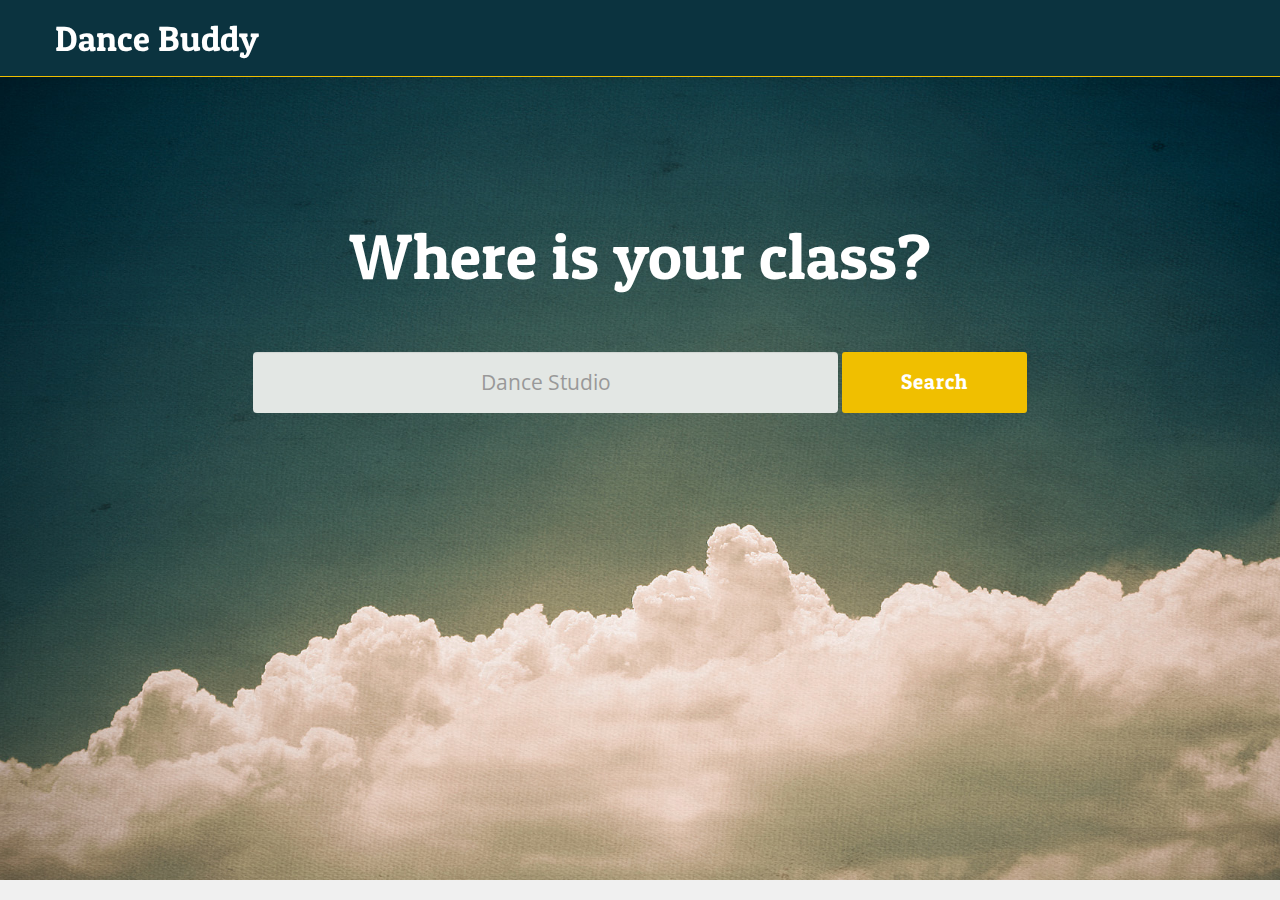
<file: index.html>
<!DOCTYPE HTML>
    <html lang="en">
    <head>
    <meta charset="utf-8">
    <title>Dance Buddy</title>
    <meta name="viewport" content="width=device-width, initial-scale=1.0">
    <meta name="description" content="">
    <meta name="author" content="">
    <!-- Styles -->
    <link href="css/bootstrap.css" rel="stylesheet">
    <link href="css/style.css" rel="stylesheet">
    <link href="css/fontello.css" type="text/css" rel="stylesheet">
    <link href="css/dancebuddy.css" type="text/css" rel="stylesheet">
    <!--[if lt IE 7]>
            <link href="css/fontello-ie7.css" type="text/css" rel="stylesheet">  
        <![endif]-->
    <!-- Google Web fonts -->
    <link href='http://fonts.googleapis.com/css?family=Quattrocento:400,700' rel='stylesheet' type='text/css'>
    <link href='http://fonts.googleapis.com/css?family=Patua+One' rel='stylesheet' type='text/css'>
    <link href='http://fonts.googleapis.com/css?family=Open+Sans' rel='stylesheet' type='text/css'>
    <link href="css/bootstrap-responsive.css" rel="stylesheet">
    <!-- Le HTML5 shim, for IE6-8 support of HTML5 elements -->
    <!--[if lt IE 9]>
          <script src="http://html5shim.googlecode.com/svn/trunk/html5.js"></script>
        <![endif]-->
    <!-- Favicon -->
    <link rel="shortcut icon" href="img/favicon.ico">
    <!-- JQuery -->
    <script type="text/javascript" src="js/jquery.js"></script>
    <!-- Load ScrollTo -->
    <script type="text/javascript" src="js/jquery.scrollTo-1.4.2-min.js"></script>
    <!-- Load LocalScroll -->
    <script type="text/javascript" src="js/jquery.localscroll-1.2.7-min.js"></script>
    </head>
    <body>
    <!--******************** NAVBAR ********************-->
    <div class="navbar-wrapper">
      <div class="navbar navbar-inverse navbar-fixed-top">
        <div class="navbar-inner">
          <div class="container">
            <h1 class="brand"><a href="index.html">Dance Buddy</a></h1>
          </div>
          <!-- /.container -->
        </div>
        <!-- /.navbar-inner -->
      </div>
      <!-- /.navbar -->
    </div>
    <!-- /.navbar-wrapper -->
    <div id="top"></div>
    <!-- ******************** HeaderWrap ********************-->
    <div id="headerwrap">
      <header class="clearfix">
        <h1>Where is your class?</h1>
        <div class="container">
          <div class="row">
            <div class="span12">
              <input type="text" name="danceStudio" placeholder="Dance Studio" class="cform-text" size="40" title="your email">
              <a href="instructors.html"><input type="submit" value="Search" class="cform-submit"></a>
            </div>
          </div>
          </div>
        </div>
      </header>
    </div>

    </body>
    </html>
</file>
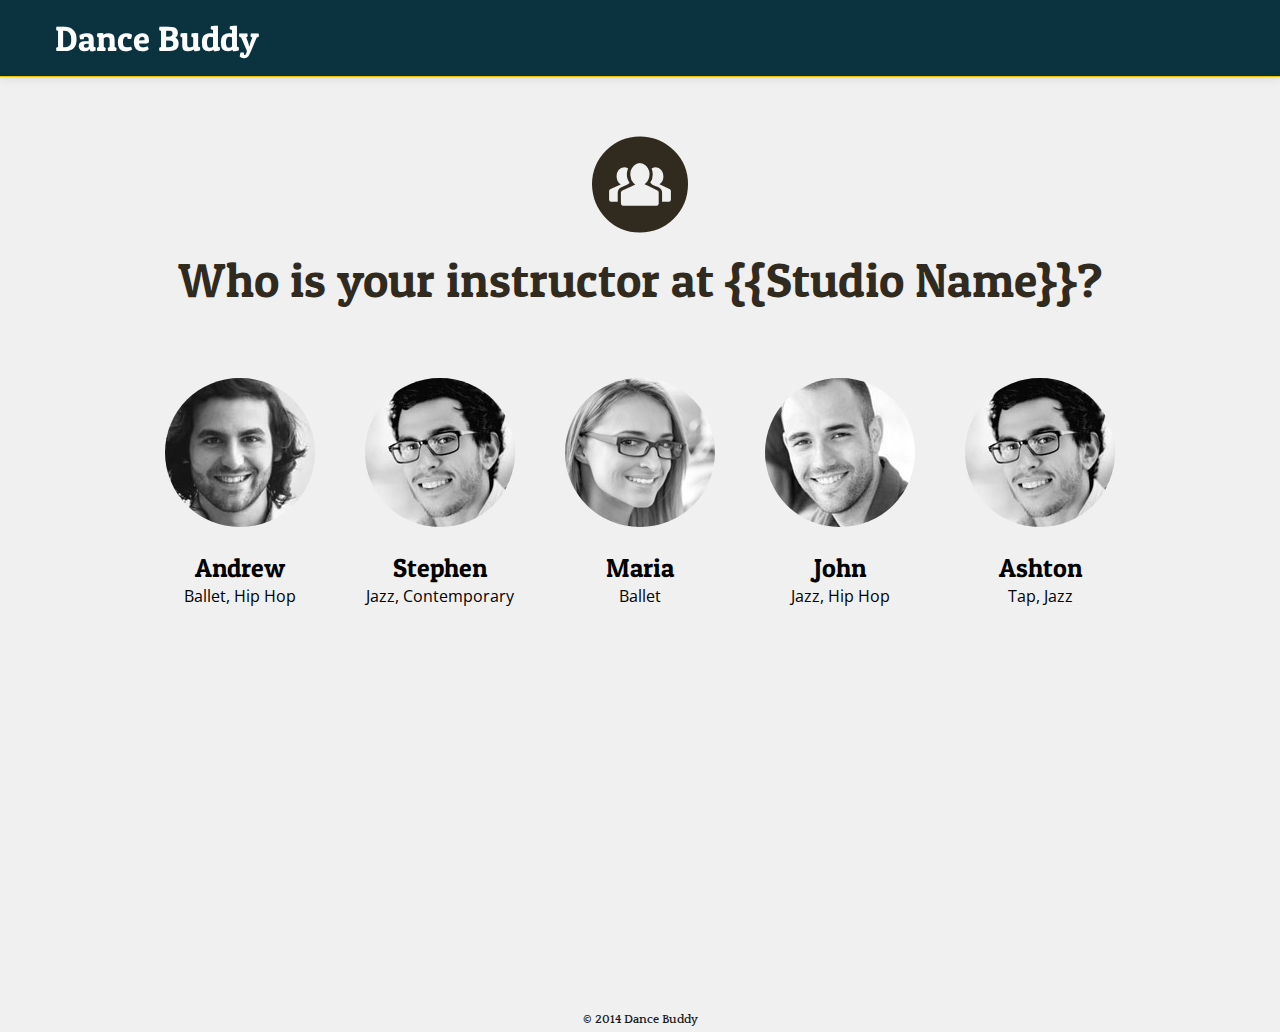
<file: instructors.html>
<!DOCTYPE HTML>
    <html lang="en">
    <head>
    <meta charset="utf-8">
    <title>Dance Buddy</title>
    <meta name="viewport" content="width=device-width, initial-scale=1.0">
    <meta name="description" content="">
    <meta name="author" content="">
    <!-- Styles -->
    <link href="css/bootstrap.css" rel="stylesheet">
    <link href="css/style.css" rel="stylesheet">
    <!-- <link rel='stylesheet' id='prettyphoto-css'  href="css/prettyPhoto.css" type='text/css' media='all'> -->
    <link href="css/fontello.css" type="text/css" rel="stylesheet">
    <link rel="stylesheet" type="text/css" href="css/dancebuddy.css">
    <!--[if lt IE 7]>
            <link href="css/fontello-ie7.css" type="text/css" rel="stylesheet">  
        <![endif]-->
    <!-- Google Web fonts -->
    <link href='http://fonts.googleapis.com/css?family=Quattrocento:400,700' rel='stylesheet' type='text/css'>
    <link href='http://fonts.googleapis.com/css?family=Patua+One' rel='stylesheet' type='text/css'>
    <link href='http://fonts.googleapis.com/css?family=Open+Sans' rel='stylesheet' type='text/css'>
    <link href="css/bootstrap-responsive.css" rel="stylesheet">
    <!-- Le HTML5 shim, for IE6-8 support of HTML5 elements -->
    <!--[if lt IE 9]>
          <script src="http://html5shim.googlecode.com/svn/trunk/html5.js"></script>
        <![endif]-->
    <!-- Favicon -->
    <link rel="shortcut icon" href="img/favicon.ico">
    <!-- JQuery -->
    <script type="text/javascript" src="js/jquery.js"></script>
    <!-- Load ScrollTo -->
    <script type="text/javascript" src="js/jquery.scrollTo-1.4.2-min.js"></script>
    <!-- Load LocalScroll -->
    <script type="text/javascript" src="js/jquery.localscroll-1.2.7-min.js"></script>

    </head>
    <body>
    <!--******************** NAVBAR ********************-->
    <div class="navbar-wrapper">
      <div class="navbar navbar-inverse navbar-fixed-top">
        <div class="navbar-inner">
          <div class="container">
            <h1 class="brand"><a href="index.html">Dance Buddy</a></h1>
          </div>
          <!-- /.container -->
        </div>
        <!-- /.navbar-inner -->
      </div>
      <!-- /.navbar -->
    </div>
    <!-- /.navbar-wrapper -->
    <div id="top"></div>


    <!--******************** Team Section ********************-->
    <section id="team" class="single-page scrollblock">
      <div class="container">
        <div class="align"><i class="icon-group-circled"></i></div>
        <h1>Who is your instructor at {{Studio Name}}?</h1>
        <!-- Five columns -->
        <div class="row">
          <a href="class.html">
            <div class="span2 offset1">
              <div class="teamalign"> <img class="team-thumb img-circle" src="img/portrait-1.jpg" alt=""> </div>
              <h3>Andrew</h3>
              <div class="job-position">Ballet, Hip Hop</div>
            </div>
          <a>
          <a href="class.html">          
            <!-- ./span2 -->
            <div class="span2">
              <div class="teamalign"> <img class="team-thumb img-circle" src="img/portrait-2.jpg" alt=""> </div>
              <h3>Stephen</h3>
              <div class="job-position">Jazz, Contemporary</div>
            </div>
          </a>
          <a href="class.html">
            <!-- ./span2 -->
            <div class="span2">
              <div class="teamalign"> <img class="team-thumb img-circle" src="img/portrait-3.jpg" alt=""> </div>
              <h3>Maria</h3>
              <div class="job-position">Ballet</div>
            </div>
          <!-- ./span2 -->
          </a>
          <a href="class.html">
            <div class="span2">
              <div class="teamalign"> <img class="team-thumb img-circle" src="img/portrait-4.jpg" alt=""> </div>
              <h3>John</h3>
              <div class="job-position">Jazz, Hip Hop</div>
            </div>
            <!-- ./span2 -->
          </a>
          <a href="class.html">
            <div class="span2">
              <div class="teamalign"> <img class="team-thumb img-circle" src="img/portrait-2.jpg" alt=""> </div>
              <h3>Ashton</h3>
              <div class="job-position">Tap, Jazz</div>
            </div>
            <!-- ./span2 -->
          </a>
        </div>
        <!-- /.row -->
      </div>
      <!-- /.container -->
    </section>
    
    <div class="footer-wrapper">
      <div class="container">
        <footer>
          <small>&copy; 2014 Dance Buddy</small>
        </footer>
      </div>
      <!-- ./container -->
    </div>

    </body>
    </html>
</file>
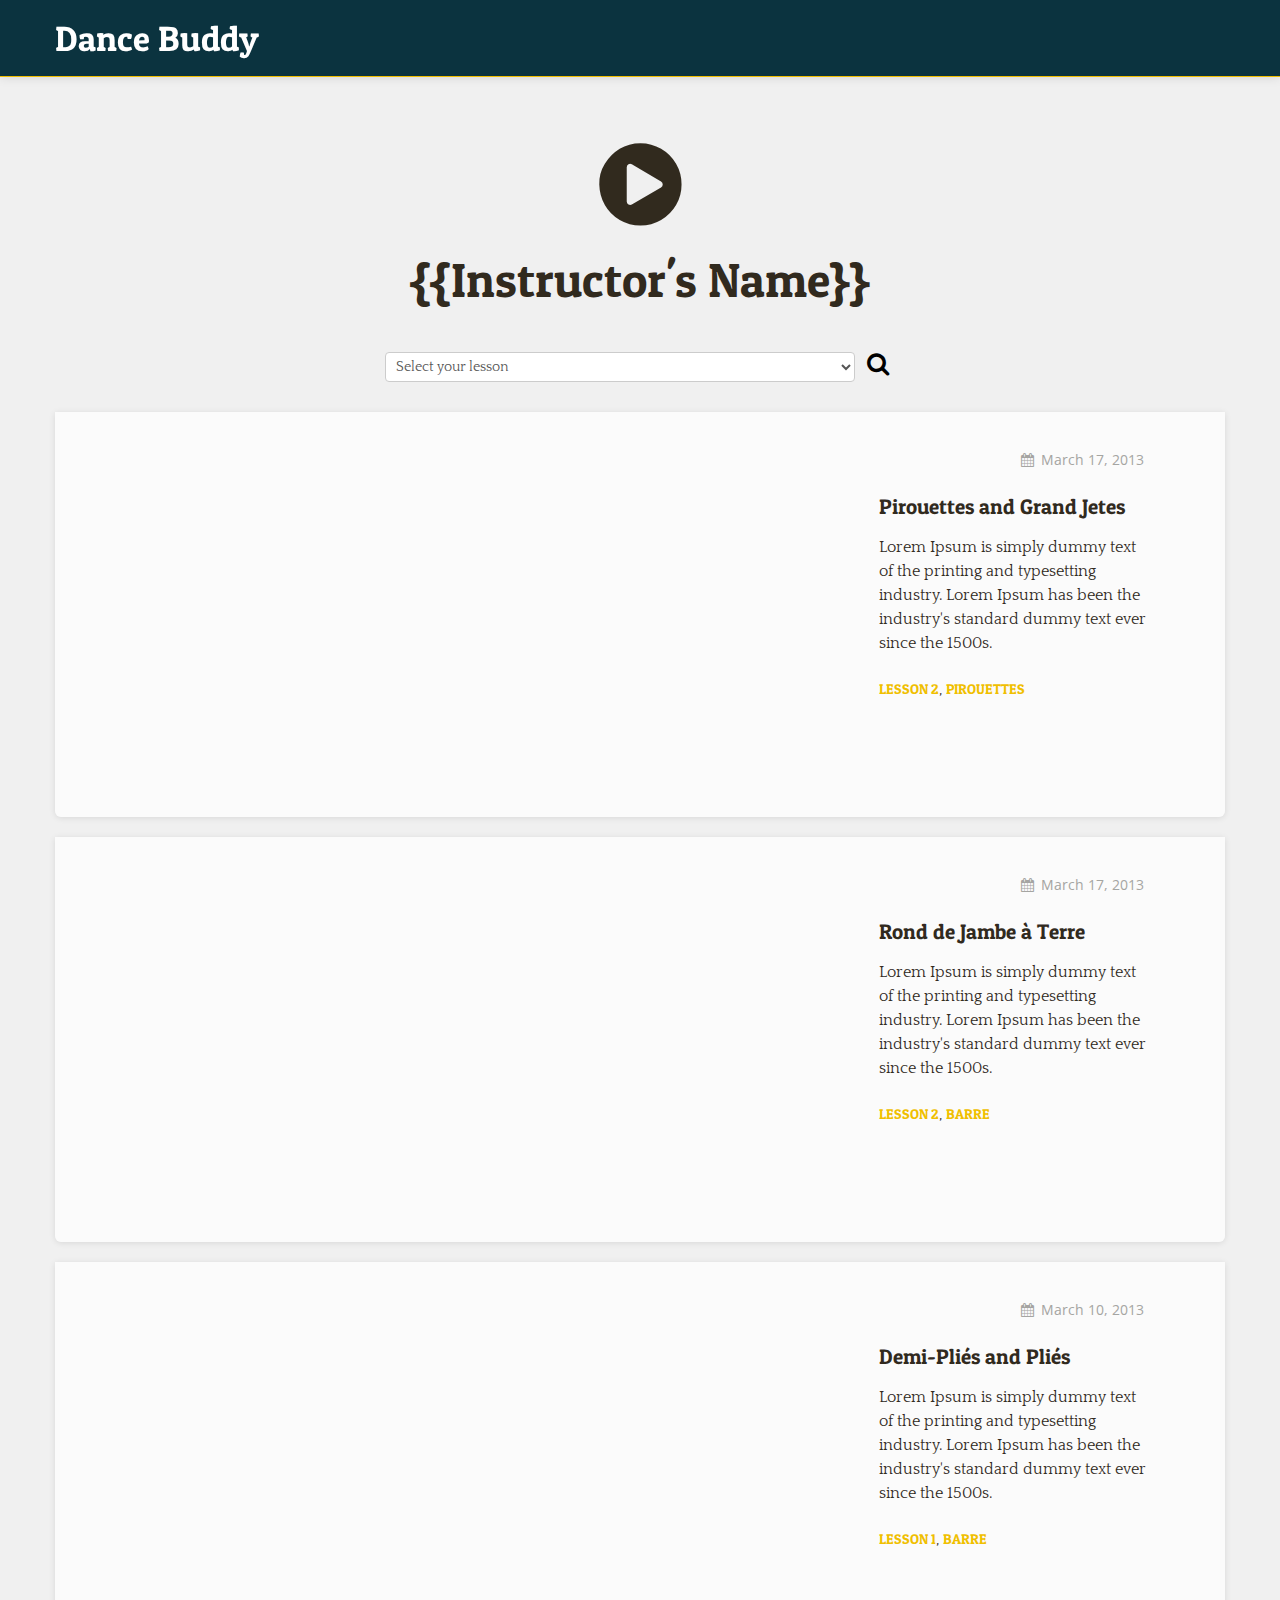
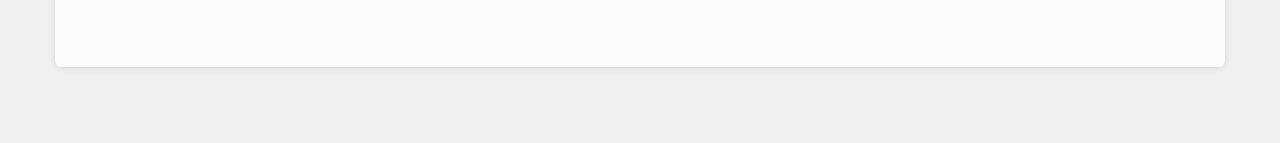
<file: videostream.html>
<!DOCTYPE HTML>
    <html lang="en">
    <head>
    <meta charset="utf-8">
    <title>Dance Buddy</title>
    <meta name="viewport" content="width=device-width, initial-scale=1.0">
    <meta name="description" content="">
    <meta name="author" content="">
    <!-- Styles -->
    <link href="css/bootstrap.css" rel="stylesheet">
    <link href="css/style.css" rel="stylesheet">
    <link href="css/fontello.css" type="text/css" rel="stylesheet">
    <link href="css/dancebuddy.css" type="text/css" rel="stylesheet">
    <!--[if lt IE 7]>
            <link href="css/fontello-ie7.css" type="text/css" rel="stylesheet">  
        <![endif]-->
    <!-- Google Web fonts -->
    <link href='http://fonts.googleapis.com/css?family=Quattrocento:400,700' rel='stylesheet' type='text/css'>
    <link href='http://fonts.googleapis.com/css?family=Patua+One' rel='stylesheet' type='text/css'>
    <link href='http://fonts.googleapis.com/css?family=Open+Sans' rel='stylesheet' type='text/css'>
    <link href="css/bootstrap-responsive.css" rel="stylesheet">
    <!-- Le HTML5 shim, for IE6-8 support of HTML5 elements -->
    <!--[if lt IE 9]>
          <script src="http://html5shim.googlecode.com/svn/trunk/html5.js"></script>
        <![endif]-->
    <!-- Favicon -->
    <link rel="shortcut icon" href="img/favicon.ico">
    <!-- JQuery -->
    <script type="text/javascript" src="js/jquery.js"></script>
    <!-- Load ScrollTo -->
    <script type="text/javascript" src="js/jquery.scrollTo-1.4.2-min.js"></script>
    <!-- Load LocalScroll -->
    <script type="text/javascript" src="js/jquery.localscroll-1.2.7-min.js"></script>

    </head>
    <body>
    <!--******************** NAVBAR ********************-->
    <div class="navbar-wrapper">
      <div class="navbar navbar-inverse navbar-fixed-top">
        <div class="navbar-inner">
          <div class="container">
            <h1 class="brand"><a href="index.html">Dance Buddy</a></h1>
          </div>
          <!-- /.container -->
        </div>
        <!-- /.navbar-inner -->
      </div>
      <!-- /.navbar -->
    </div>
    <!-- /.navbar-wrapper -->
    <div id="top"></div>

    <!--******************** News Section ********************-->
    <section id="news" class="single-page scrollblock">
      <div class="container">
        <div class="align"><i class="icon-play-circled"></i></div>
        <h1>{{Instructor's Name}}</h1>

        <div class="lessonDropdown">
          <select class="span5">
            <option value="" disabled selected>Select your lesson</option>
            <option value="1">Lesson 1</option>
            <option value="2">Lesson 2</option>
            <option value="3">Lesson 3</option>
            <option value="4">Lesson 4</option>
          </select>
          <button><i class="icon-search"></i></button>
        </div>

        <br>

        <div class="row">
          <article class="span12 post"> 
          <div class="img-news span8">
          <iframe src="http://player.vimeo.com/video/58291553" width="100%" height="400px" frameborder="0" webkitallowfullscreen mozallowfullscreen allowfullscreen></iframe>
          </div>
            <div class="inside span3">
              <p class="post-date"><i class="icon-calendar"></i> March 17, 2013</p>
              <h2>Pirouettes and Grand Jetes</h2>
              <div class="entry-content">
                <p>Lorem Ipsum is simply dummy text of the printing and typesetting industry. Lorem Ipsum has been the industry's standard dummy text ever since the 1500s.</p>
                <a href="#" class="more-link">Lesson 2</a>, <a href="#" class="more-link">Pirouettes</a></div>
            </div>
            <!-- /.inside -->
          </article>
        </div>
        <!-- /.row -->

        <div class="row">
          <article class="span12 post"> 
          <div class="img-news span8">
          <iframe src="http://player.vimeo.com/video/11603840" width="100%" height="400px" frameborder="0" webkitallowfullscreen mozallowfullscreen allowfullscreen></iframe>
          </div>
            <div class="inside span3">
              <p class="post-date"><i class="icon-calendar"></i> March 17, 2013</p>
              <h2>Rond de Jambe à Terre</h2>
              <div class="entry-content">
                <p>Lorem Ipsum is simply dummy text of the printing and typesetting industry. Lorem Ipsum has been the industry's standard dummy text ever since the 1500s.</p>
                <a href="#" class="more-link">Lesson 2</a>, <a href="#" class="more-link">Barre</a></div>
            </div>
            <!-- /.inside -->
          </article>
        </div>
        <!-- /.row -->


        <div class="row">
          <article class="span12 post"> 
          <div class="img-news span8">
          <iframe src="http://player.vimeo.com/video/7981936" width="100%" height="400px" frameborder="0" webkitallowfullscreen mozallowfullscreen allowfullscreen></iframe>
          </div>
            <div class="inside span3">
              <p class="post-date"><i class="icon-calendar"></i> March 10, 2013</p>
              <h2>Demi-Pliés and Pliés</h2>
              <div class="entry-content">
                <p>Lorem Ipsum is simply dummy text of the printing and typesetting industry. Lorem Ipsum has been the industry's standard dummy text ever since the 1500s.</p>
                <a href="#" class="more-link">Lesson 1</a>, <a href="#" class="more-link">Barre</a></div>
            </div>
            <!-- /.inside -->
          </article>
        </div>
        <!-- /.row -->        
    </section>




    </body>
    </html>
</file>
<file: css/fontello.css>
@charset "UTF-8";
 @font-face {
 font-family: 'fontello';
 src: url("../font/fontello.eot?6946176");
 src: url("../font/fontello.eot?6946176#iefix") format('embedded-opentype'), url("../font/fontello.woff?6946176") format('woff'), url("../font/fontello.ttf?6946176") format('truetype'), url("../font/fontello.svg?6946176#fontello") format('svg');
 font-weight: normal;
 font-style: normal;
}
/* Chrome hack: SVG is rendered more smooth in Windozze. 100% magic, uncomment if you need it. */
/* Note, that will break hinting! In other OS-es font will be not as sharp as it could be */
/*
@media screen and (-webkit-min-device-pixel-ratio:0) {
  @font-face {
    font-family: 'fontello';
    src: url('../font/fontello.svg?6946176#fontello') format('svg');
  }
}
*/
[class^="icon-"]:before, [class*=" icon-"]:before {
 font-family: 'fontello';
 font-style: normal;
 font-weight: normal;
 speak: none;
 display: inline-block;
 text-decoration: inherit;
 width: 1em;
 margin-right: 0.2em;
 text-align: center;
/* opacity .8 */
/* For safety - reset parent styles, that can break glyph codes*/
  font-variant: normal;
 text-transform: none;
/* fix buttons height, for twitter bootstrap */
  line-height: 1em;
/* Animation center compensation - magrins should be symmetric */
/* remove if not needed */
  margin-left: 0.2em;
/* you can be more comfortable with increased icons size */
/* font-size: 120%; */
/* Uncomment for 3D effect */
/* text-shadow: 1px 1px 1px rgba(127, 127, 127, 0.3); */
}


.icon-group:before { content: '\e800'; } /* '' */
.icon-group-circled:before { content: '\e801'; } /* '' */
.icon-play-circled:before { content: '\e802'; } /* '' */
.icon-play-circled2:before { content: '\e803'; } /* '' */
.icon-calendar:before { content: '\e804'; } /* '' */
.icon-search:before { content: '\e805'; } /* '' */
.icon-download-cloud:before { content: '\e806'; } /* '' */
.icon-upload-cloud:before { content: '\e807'; } /* '' */
.icon-cloud:before { content: '\e808'; } /* '' */
.icon-child:before { content: '\e809'; } /* '' */
.icon-login:before { content: '\e80a'; } /* '' */
.icon-logout:before { content: '\e80b'; } /* '' */
.icon-home:before { content: '\e80c'; } /* '' */
.icon-user-pair:before { content: '\e80d'; } /* '' */
.icon-user-woman:before { content: '\e80e'; } /* '' */
.icon-user:before { content: '\e80f'; } /* '' */
.icon-doc:before { content: '\e810'; } /* '' */
.icon-folder-open:before { content: '\e811'; } /* '' */
.icon-folder:before { content: '\e812'; } /* '' */
.icon-folder-empty:before { content: '\e813'; } /* '' */
.icon-folder-open-empty:before { content: '\e814'; } /* '' */
.icon-cog:before { content: '\e815'; } /* '' */
.icon-calendar-1:before { content: '\e816'; } /* '' */
.icon-globe-inv:before { content: '\e817'; } /* '' */
.icon-globe:before { content: '\e818'; } /* '' */
.icon-cinema:before { content: '\e819'; } /* '' */
.icon-pitch:before { content: '\e81a'; } /* '' */
.icon-school:before { content: '\e81b'; } /* '' */
.icon-toilet:before { content: '\e81c'; } /* '' */
.icon-commerical-building:before { content: '\e81d'; } /* '' */
.icon-doc-1:before { content: '\e81e'; } /* '' */
.icon-desktop:before { content: '\e81f'; } /* '' */
.icon-video:before { content: '\e820'; } /* '' */
</file>
<file: css/dancebuddy.css>
body {
    padding-top: 60px; /* 60px to make the container go all the way to the bottom of the topbar */
}
    
section, header {
	min-height: 80vh;
}

#services {
	text-align: center;
}

#services a {
	color: black;
}

.row + .row {
	margin-top: 20px;
}

#team a {
	color: black;
}

#team img {
	color: 3px solid #F0BF00;
}


.lessonDropdown {
	text-align: center;
	font-size: 1.5em;
	padding: 0;
}

.lessonDropdown button {
	padding: 0;
	border: 0;
	background: none;
	font-size: 1em;
	vertical-align: top;
}

.secret-input {
	padding: 5px;
	line-height: 2em;
}

.btn-large {
	padding: 6px 14px;
}
</file>
<file: css/fontello-ie7.css>
[class^="icon-"],
[class*=" icon-"] {
  font-family: 'fontello';
  font-style: normal;
  font-weight: normal;
/* fix buttons height */
  line-height: 1em;
/* you can be more comfortable with increased icons size */
/* font-size: 120%; */
}


.icon-group { *zoom: expression( this.runtimeStyle['zoom'] = '1', this.innerHTML = '&#xe800;&nbsp;'); }
.icon-group-circled { *zoom: expression( this.runtimeStyle['zoom'] = '1', this.innerHTML = '&#xe801;&nbsp;'); }
.icon-play-circled { *zoom: expression( this.runtimeStyle['zoom'] = '1', this.innerHTML = '&#xe802;&nbsp;'); }
.icon-play-circled2 { *zoom: expression( this.runtimeStyle['zoom'] = '1', this.innerHTML = '&#xe803;&nbsp;'); }
.icon-calendar { *zoom: expression( this.runtimeStyle['zoom'] = '1', this.innerHTML = '&#xe804;&nbsp;'); }
.icon-search { *zoom: expression( this.runtimeStyle['zoom'] = '1', this.innerHTML = '&#xe805;&nbsp;'); }
.icon-download-cloud { *zoom: expression( this.runtimeStyle['zoom'] = '1', this.innerHTML = '&#xe806;&nbsp;'); }
.icon-upload-cloud { *zoom: expression( this.runtimeStyle['zoom'] = '1', this.innerHTML = '&#xe807;&nbsp;'); }
.icon-cloud { *zoom: expression( this.runtimeStyle['zoom'] = '1', this.innerHTML = '&#xe808;&nbsp;'); }
.icon-child { *zoom: expression( this.runtimeStyle['zoom'] = '1', this.innerHTML = '&#xe809;&nbsp;'); }
.icon-login { *zoom: expression( this.runtimeStyle['zoom'] = '1', this.innerHTML = '&#xe80a;&nbsp;'); }
.icon-logout { *zoom: expression( this.runtimeStyle['zoom'] = '1', this.innerHTML = '&#xe80b;&nbsp;'); }
.icon-home { *zoom: expression( this.runtimeStyle['zoom'] = '1', this.innerHTML = '&#xe80c;&nbsp;'); }
.icon-user-pair { *zoom: expression( this.runtimeStyle['zoom'] = '1', this.innerHTML = '&#xe80d;&nbsp;'); }
.icon-user-woman { *zoom: expression( this.runtimeStyle['zoom'] = '1', this.innerHTML = '&#xe80e;&nbsp;'); }
.icon-user { *zoom: expression( this.runtimeStyle['zoom'] = '1', this.innerHTML = '&#xe80f;&nbsp;'); }
.icon-doc { *zoom: expression( this.runtimeStyle['zoom'] = '1', this.innerHTML = '&#xe810;&nbsp;'); }
.icon-folder-open { *zoom: expression( this.runtimeStyle['zoom'] = '1', this.innerHTML = '&#xe811;&nbsp;'); }
.icon-folder { *zoom: expression( this.runtimeStyle['zoom'] = '1', this.innerHTML = '&#xe812;&nbsp;'); }
.icon-folder-empty { *zoom: expression( this.runtimeStyle['zoom'] = '1', this.innerHTML = '&#xe813;&nbsp;'); }
.icon-folder-open-empty { *zoom: expression( this.runtimeStyle['zoom'] = '1', this.innerHTML = '&#xe814;&nbsp;'); }
.icon-cog { *zoom: expression( this.runtimeStyle['zoom'] = '1', this.innerHTML = '&#xe815;&nbsp;'); }
.icon-calendar-1 { *zoom: expression( this.runtimeStyle['zoom'] = '1', this.innerHTML = '&#xe816;&nbsp;'); }
.icon-globe-inv { *zoom: expression( this.runtimeStyle['zoom'] = '1', this.innerHTML = '&#xe817;&nbsp;'); }
.icon-globe { *zoom: expression( this.runtimeStyle['zoom'] = '1', this.innerHTML = '&#xe818;&nbsp;'); }
.icon-cinema { *zoom: expression( this.runtimeStyle['zoom'] = '1', this.innerHTML = '&#xe819;&nbsp;'); }
.icon-pitch { *zoom: expression( this.runtimeStyle['zoom'] = '1', this.innerHTML = '&#xe81a;&nbsp;'); }
.icon-school { *zoom: expression( this.runtimeStyle['zoom'] = '1', this.innerHTML = '&#xe81b;&nbsp;'); }
.icon-toilet { *zoom: expression( this.runtimeStyle['zoom'] = '1', this.innerHTML = '&#xe81c;&nbsp;'); }
.icon-commerical-building { *zoom: expression( this.runtimeStyle['zoom'] = '1', this.innerHTML = '&#xe81d;&nbsp;'); }
.icon-doc-1 { *zoom: expression( this.runtimeStyle['zoom'] = '1', this.innerHTML = '&#xe81e;&nbsp;'); }
.icon-desktop { *zoom: expression( this.runtimeStyle['zoom'] = '1', this.innerHTML = '&#xe81f;&nbsp;'); }
.icon-video { *zoom: expression( this.runtimeStyle['zoom'] = '1', this.innerHTML = '&#xe820;&nbsp;'); }
</file>
<file: css/style.css>
/*!
 * LEGEND - Free Responsive One Page Template
 *
 * Copyright 2013
 * Created by: Inbetwin Network
 * URL: http://inbetw.in
 * Designed and built based on Twitter Bootstrap. */

/*
===========================
CONTENTS:

01 Sensible defaults
02 Typography
03 Non-semantic
04 Navbar
05 Single-Page Sections
06 Footer
07 Bootstrap Carousel
08 Buttons
09 Media queries 
===========================
*/

/* ---------------------------------------------------------------------------------------------------------- 
01 Sensible defaults ----------------------------------------------------------------------------------------
---------------------------------------------------------------------------------------------------------- */

div, article, section, header, footer, nav, li {
	position:relative;
}
.group:after {
	display:block;
	height:0;
	clear:both;
	content:".";
	visibility:hidden; /* For clearing */
}
body {
	background:#f0f0f0;
	color: #312A1E;
	font-size: 100%;
	font-family: 'Quattrocento', serif;
}
::-moz-selection {
background:#f0bf00;
color:#333;
}
::selection {
background:#f0bf00;
color:#333;
}
/*---------- FORMS ----------*/

input[type=text], input[type=submit], textarea {
	width: 100%;
	padding: 0.5em;
	font-size: 1em;
	margin-bottom: 1.5em;
	box-sizing: border-box;
	-moz-box-sizing: border-box;
	-webkit-box-sizing: border-box;
}
input, button, select, textarea {
	font-family: 'Quattrocento', serif;
}
/* ---------------------------------------------------------------------------------------------------------- 
02 Typography -----------------------------------------------------------------------------------------------
---------------------------------------------------------------------------------------------------------- */
/*

14 / 16	= 		0.875em 		(14px equivalent)
16 / 16	= 		1em 			(16px equivalent)
18 / 16 = 		1.125em 		(18px equivalent)
21 / 16 = 		1.3125em 		(21px equivalent)
24 / 16 = 		1.5em 			(24px equivalent)
30 / 16 = 		1.875em 		(30px equivalent)

*/



p {
	font-size: 1em; /* 16px */
	line-height: 1.5; /* 24px */
	margin: 0 0 1.5em 0;
}
ul, ol {
	font-size: 1em; /* 16px */
	line-height: 1.5; /* 24px */
	margin: 0 0 1.5em 0;
}
body, input, textarea {
}
a:link, a:visited {
	color: #F1505A;
}
a:hover, a:active {
	color: #F1505A;
	text-decoration: underline;
}
h1, h2, h3, h4, h5, h6 {
	font-weight: normal; /* reset default browser weight for our webfonts */
	font-family: 'Patua One', cursive;
}
h1 {
	font-size: 1.5em; /* 24px */
	line-height: 1; /* 24px */
	margin-top: 1.42em;
	margin-bottom: 0em;
}
h2 {
	font-size: 1.3125em; /* 21px */
	line-height: 1.1429; /* 24px */
	margin-top: 1.1429em;
	margin-bottom: 0em;
}
h3 {
	font-size: 1.125em; /* 18px */
	line-height: 1.3333; /* 24px */
	margin-top: 1.3333em;
	margin-bottom: 0em;
}
h4 {
	font-size: 1em; /* 16px */
	line-height: 1.5; /* 24px */
	margin-top: 1.5em;
	margin-bottom: 0em;
}
h5 {
	font-size: 0.875em; /* 14px */
	line-height: 1.7143; /* 24px */
	margin-top: 1.7143em;
	margin-bottom: 0em;
}
strong {
	font-weight:normal;
	font-family: 'Open Sans', sans-serif;
}
small {
	font-size: 0.75em; /* 12px */
	line-height: 2; /* 24px */
	margin-top: 2em;
	margin-bottom: 0em;
}
em {
	font-style: normal;
	font-family: 'Open Sans';
}
.muted {
	color: #A5A5A2;
	font-family: 'Quattrocento', serif;
}
.impressed {
	text-shadow:
 -1px -1px 0 rgba(0, 0, 0, 0.5), /* shadow */  1px 1px 0 rgba(255, 255, 255, 0.9); /* highlight */
}
.more-link {
	font-size: .875em; /* 14px */
	margin-top: 1.5em;
	font-family: 'Patua One', cursive;
}
.more-link:link, .more-link:visited {
	color: #f0bf00;
	text-transform: uppercase;
}
/* ---------------------------------------------------------------------------------------------------------- 
03 Non-semantic ------------------------------------------------------------
---------------------------------------------------------------------------------------------------------- */
/* New Image Replacement Hack */

.hide-text {
	text-indent: 100%;
	white-space: nowrap;
	overflow: hidden;
	font-size: 1em;
}
.alignright {
	text-align: right;
}
.alignleft {
	text-align: left;
}
.aligncenter {
	text-align: center;
}
.medium {
	font-weight: normal;
	font-family: 'Quattrocento', serif;
}
/* ---------------------------------------------------------------------------------------------------------- 
04 Navbar ------------------------------------------------------------
---------------------------------------------------------------------------------------------------------- */

.navbar-fixed-top .container {
/* Uncomment to make nav expand full width */
 /*	width: auto; */
}
.navbar .brand {
	margin-left:0;
	padding: 0;
	margin-top: 1.05em;
}
.navbar .brand a {
	padding: 0;
	color: #fff;
	font-size: 1.75em;
	margin-left: 0;
	font-weight: normal;
	font-family: 'Patua One', cursive;
}
.navbar .brand a:hover {
	text-decoration: none;
	color:#f0bf00;
 transition: color .15s linear;
 -webkit-transition: color .15s linear;
 -moz-transition: color .15s linear;
}
.navbar .brand a:focus {
	outline: none;
}
.navbar-inner {
	min-height: 4.75em;
}
.navbar-inverse .navbar-inner {
	background-repeat: repeat;
	background-color: #0b333f;
	border-color: #f0bf00;
}
.navbar-wrapper {
	overflow:hidden;/* No fixed height, will break collapsible nav */
}
#menu-main {
	margin-top: 1.125em;
}
ul#menu-main > li > a {
	font-family: 'Patua One', cursive;
	font-weight: normal;
	font-size: 1em;
	color: #fff;
}
ul#menu-main > li > a:hover {
	background: #f0bf00;
	padding: 9px 15px;
	border-radius: 3px;
	-webkit-border-radius: 3px;
	-moz-border-radius: 3px;
}
.navbar-inverse .brand, .navbar-inverse .nav > li > a {
	text-shadow: none;
}
/* ---------------------------------------------------------------------------------------------------------- 
05 Single-Page Sections ------------------------------------------------------------
---------------------------------------------------------------------------------------------------------- */
#headerwrap {
	width: 100%;
	background: url(../img/top-bg.jpg) #0b333f no-repeat center center fixed;
	-webkit-background-size: cover;
	-moz-background-size: cover;
	-o-background-size: cover;
	background-size: cover;
	;
	min-height: 600px;
	margin-top: -60px;
	padding-top:160px;
	text-align:center;
}
#headerwrap h1 {
	color: #FFFFFF;
	font-family: 'Patua One', cursive;
	font-size: 4em;
	font-weight: 400;
	margin: 1em 0;
}
#headerwrap h2 {
	color: #FFFFFF;
	font-family: 'Open Sans', sans serif;
	font-size: 2em;
	font-weight: normal;
	margin: 0.5em 0;
	text-shadow: 1px 1px 1px #333333;
}
#headerwrap h1 span {
	color:#f0bf00;
}
#headerwrap input[type=text] {
	background: rgba(227, 231, 228, 1);
	font-family: 'Open Sans', sans serif;
	font-size: 1.3125em;
	border: 0;
	text-align: center;
	vertical-align: middle;
	margin-bottom:0 !important;
}
#headerwrap input[type=text]:focus {
	background: #43413e;
	color: #eff1ef;
	transition: background 0.25 ease-in;
	-moz-transition: background 0.25 ease-in;
	-webkit-transition: background 0.25 ease-in;
}
#headerwrap input[type=text] {
	height: 2.9em;
	width:50%;
}
#headerwrap input[type=submit] {
	font-family: 'Patua One', cursive;
	color: #fff;
	width: 185px;
	height: 2.9em;
	font-size: 1.3125em; /* 21px */
	padding:0.5em;
	letter-spacing: 0.05em;
	margin: 0;
	border: 0;
	text-transform: none;
	background: #f0bf00 !important;
	border-radius: 3px;
	-moz-border-radius: 3px;
	-webkit-border-radius: 3px;
}
#headerwrap input[type=submit]:hover, #headerwrap input[type=submit]:active {
	background: #43413e !important;
}
/*========== Social Icons ==========*/
ul.icon {
	font-size:54px;
	margin:1em 0 0.5em 0;
}
ul.icon li {
	display:inline-block;
	-webkit-transition: all 0.3s linear;
	-moz-transition: all 0.3s linear;
	-o-transition: all 0.3s linear;
	transition: all 0.3s linear;
}
ul.icon li:hover {
	opacity:0.7;
}
section.single-page {
	padding: 4.75em 0; /* 76px */
}
section.single-page h1 {
	text-align: center;
	font-family:  'Patua One', cursive;
	margin-bottom: 2em; /* 72px */
	font-size: 2.25em; /* 36px */
}
#feature {
	background: url("../img/yellow.png") repeat-x 0 0;
	height: 406px;
	z-index: 500;
	box-shadow: 0 5px 16px rgba(0, 0, 0, 0.3);
	-moz-box-shadow: 0 5px 16px rgba(0, 0, 0, 0.3);
	-webkit-box-shadow: 0 5px 16px rgba(0, 0, 0, 0.3);
}
#feature article {
	text-align: center;
	margin-top: 120px;
	max-width: 1170px;
}
#feature-headline {
	font-family: 'Patua One', cursive;
	text-transform: uppercase;
	color: rgba(228, 229, 229, 1);
	margin-bottom: 3%; /* 39px */
	margin-top: -.25em;
	height: 109px;
	background-size: 100% auto;
}
#feature-headline span {
	font-family: 'Patua One', cursive;
	text-transform: lowercase;
}
#feature article p {
	font-family: 'Patua One', cursive;
	font-size: 40px;
	margin-bottom: 0;
	line-height: 1.35;
	color: #fff;
}
/* Portfolio */

section#portfolio {
	padding-bottom: 0;
}
section#portfolio h1 {
	font-size: 3em;
	margin-bottom: 1em;
	margin-top: 0.5em;
}
section#portfolio hgroup h2 {
	margin-top: 1em;
	text-transform: capitalize;
}
section#portfolio hgroup h3 {
	margin-top:  .35em;
	font-family: 'Patua One', cursive;
}
section#portfolio .entry-content {
	margin: 1em 0 2.5em;
}
section#portfolio .align {
	text-align:center;
	margin-top:10px;
	font-size:6em;
}
/* Portfolio Image Hover */
.mask2 img {
	margin: 0 auto;
	max-width: 100%;
	display: block;
	-ms-filter:"progid:DXImageTransform.Microsoft.Alpha(Opacity=80)";
	filter: alpha(opacity=80);
	opacity: 0.8;
	box-shadow: 1px 1px 10px rgba(0, 0, 0, 0.2);
	-webkit-transition: all 0.3s ease-in-out;
	-moz-transition: all 0.3s ease-in-out;
	-o-transition: all 0.3s ease-in-out;
	-ms-transition: all 0.3s ease-in-out;
	transition: all 0.3s ease-in-out;
}
.mask2 img:hover {
	-ms-filter:"progid:DXImageTransform.Microsoft.Alpha(Opacity=99)";
	filter: alpha(opacity=99);
	opacity: 1;
}
/* Services */

section#services, section#team {
	padding-bottom: 9.5em;
}
#services h1, #team h1 {
	font-size: 3em;
	margin-bottom: 1em;
	margin-top: 0.5em;
}
section#services h2 {
	font-size: 22px;
	margin-bottom: 15px;
	margin-top: 10px;
	text-align:center;
}
section#services p {
	margin:10px;
}
section#services .align {
	text-align:center;
	margin-top:10px;
	font-size: 6em;
}
section#services .align .sev_icon {
	text-align:center;
	margin:10px 0 20px 0;
	font-size: 0.6em;
	color:#F0BF00;
}
section#services .span3 {
	background:#e9e9e9;
	padding: 20px 0;
	-webkit-transition: all 0.3s ease-in-out;
	-moz-transition: all 0.3s ease-in-out;
	-o-transition: all 0.3s ease-in-out;
	-ms-transition: all 0.3s ease-in-out;
	transition: all 0.3s ease-in-out;
}
section#services .span3:hover {
	background:#e3e3e3;
	box-shadow: 1px 1px 6px #C1BAC1;
}
/* Testimonials */

section#testimonials {
	height:  647px;
	background: url("../img/yellow_testimonial.png") repeat-x 0 0;
	padding: 0;
	color: #e4e5e2;
	z-index: 500;
	box-shadow: 0 0 16px rgba(0, 0, 0, 0.3);
	-moz-box-shadow: 0 0 16px rgba(0, 0, 0, 0.3);
	-webkit-box-shadow: 0 0 16px rgba(0, 0, 0, 0.3);
}
section#testimonials .blockquote-wrapper {
	display: table-cell;
	vertical-align: middle;
	height:  647px;
}
blockquote.mega {
}
blockquote.mega p {
	font-size: 45px;
	line-height: 50px;
	text-align: left;
	font-family: 'Patua One', cursive;
	font-weight:bold;
	color:#312A1E;
}
blockquote.mega .cite {
	font-size: 22px;
	text-align: left;
	font-weight:300;
}
/* News */
section#news {
	background: url("../img/grey-cardboard-bg.png") repeat 0 0;
}
section#news .align {
	font-size: 6em;
	text-align: center;
}
article.post {
	background: none repeat scroll 0 0 rgba(255, 255, 255, 0.7);
	border-bottom-left-radius: 6px;
	border-bottom-right-radius: 6px;
	box-shadow: 0 1px 6px rgba(0, 0, 0, 0.1);
	-moz-box-shadow: 0 1px 6px rgba(0, 0, 0, 0.1);
	-webkit-box-shadow: 0 1px 6px rgba(0, 0, 0, 0.1);
}
article .inside {
	margin: 18px 24px 24px;
	padding-top: 1em;
	/*background: url("../img/dot-row-2.png") repeat-x scroll 0 0 transparent !important;*/
}
.post-date {
	color: #A5A5A2;
	float: right;
	font-family: 'Open Sans';
	font-size: 14px;
	font-style: normal;
	line-height: 2;
	margin-right: 5px;
}
#news h1 {
	font-size: 3em;
	margin-bottom: 1em;
	margin-top: 0.5em;
}
#news h2 {
	font-size: 21px;
	margin-top: 24px;
	margin-bottom: 16px;
	color: #312A1E;
	clear: right;
}
/* Team and Contact */

/*section#team, section#contact {
	color: #e4e5e2;
	background:#312A1E;
}*/
section#team .align, section#contact .align {
	font-size: 6em;
	text-align: center;
}
#team h1, #contact h1 {
	font-size: 3em;
	margin-bottom: 1em;
	margin-top: 0.5em;
}
#contact, #team {
	padding-top: 4.75em;
}
#team {
	padding-bottom: 0;
}
#contact {
	padding-bottom: 0;
}
/* team */

#team h3 {
	font-size: 26px;
	margin-top: 24px;
	margin-bottom: 0px;
}
#team h3, .job-position {
	text-align: center;
}
#team .featurette {
	text-align: center;
	font-size: 21px;
}
#team h2.featurette-heading {
	margin-bottom: 24px;
}
.teamalign {
	text-align:center
}
.team-thumb {
	margin-top: 26px;
	text-align:center;
}
.job-position {
	font-family: 'Open Sans', sans-serif;
	margin-bottom: .46155em;
}
/* Contact Form */

#theme-form {
	position: relative;
	z-index: 999;
}
#theme-form input[type=text], .cform-form textarea {
	background: rgba(227, 231, 228, 1);
	font-family: 'Open Sans', sans serif;
	border: 0;
	text-align: left;
	vertical-align: middle;
}
#theme-form input[type=text]:focus, .cform-form textarea:focus {
	background: rgba(101, 106, 100, 1);
	color: #eff1ef;
	box-shadow: none;
	-moz-box-shadow: none;
	-webkit-box-shadow: none;
	transition: background 0.25 ease-in;
	-moz-transition: background 0.25 ease-in;
	-webkit-transition: background 0.25 ease-in;
}
#theme-form input[type=text] {
	height: 3.25em;
}
#theme-form input[type=submit] {
	font-family: 'Patua One', cursive;
	color: #fff;
	width: 185px;
	height: 60px;
	text-shadow: none;
	font-size: 1.3125em; /* 21px */
	padding:0.5em;
	letter-spacing: 0.05em;
	margin: 0 0 20px 0;
	display: block;
	border: 0;
	text-transform: none;
	background: #f0bf00 !important;
	border-radius: 3px;
	-moz-border-radius: 3px;
	-webkit-border-radius: 3px;
	box-shadow: none;
	-moz-box-shadow: none;
	-webkit-box-shadow: none;
}
#theme-form input[type=submit]:hover, #theme-form input[type=submit]:active {
	background: #43413e !important;
}
#theme-form textarea {
	padding-top: 1em;
}
div.cform-response-output {
	max-width: 60%;
	text-align: center;
	margin-left: 40% !important;
	margin-top: 0.5em !important;
	padding: 0.5em !important;
	border-radius: 4px;
	-moz-border-radius: 4px;
	-webkit-border-radius: 4px;
}
.cform-not-valid-tip {
	color: #888;
	border: 1px dotted #ad3729 !important;
	width: 100% !important;
	left: 0 !important;
	padding: 0.5em !important;
	font-family: 'Open Sans', sans-serif;
	box-sizing: border-box;
	-moz-box-sizing: border-box;
	-webkit-box-sizing: border-box;
	border-radius: 4px;
	-moz-border-radius: 4px;
	-webkit-border-radius: 4px;
}
/* Featurettes */



hr.featurette-divider {
	margin: 3em 0;
	border-width: 0;
	height: 9px;
	background: url("../img/dot-row-3-lt.png") repeat-x;
}
/* ---------------------------------------------------------------------------------------------------------- 
06 Footer ------------------------------------------------------------
---------------------------------------------------------------------------------------------------------- */

#map-wrapper {
	margin-top: 20px;
}
footer {
	text-align: center;
	color: #1a1a1a;
	font-weight: bold;
}
footer p {
	margin-top: -130px;
}
/* ---------------------------------------------------------------------------------------------------------- 
07 Bootstrap Carousel ------------------------------------------------------------
---------------------------------------------------------------------------------------------------------- */
    
    .carousel-caption {
	background-color: transparent;
	position: static;
	max-width: 550px;
	padding: 0 20px;
	margin-top: 200px;
	position:absolute;
}
.carousel-caption h1,  .carousel-caption .lead {
	margin: 0;
	line-height: 1.25;
	color: #fff;
	text-shadow: 0 1px 1px rgba(0, 0, 0, .4);
}
.carousel-caption .btn {
	margin-top: 10px;
}
.carousel-control {
	height: 50px;
	top: 46%;
	margin-top: 0;
	font-size: 6.5em;
	text-shadow: 0 1px 1px rgba(0, 0, 0, .4);
	background-color: transparent;
	border: 0;
	font-family: 'Open Sans', sans-serif;
	opacity: 0.4;
	border-radius: 0;
}
.carousel-control:link, .carousel-control:visited {
	color: #262626;
}
/* Banner Carousel  */    
    #banner.carousel {
	margin-top: 4.75em;
	margin-bottom: 0;
	margin-top: 0;
	max-height: 642px;
}
.banner-caption {
	/*	width: 18%; */
    	position: absolute;
	left: 20%;
	top: 10%;
	color: #007ac3;
}
#intro-caption {
	margin-top:150px;
	font-family: 'Open Sans', sans-serif;
	text-align: center;
	font-size: 80px;
	line-height: 90px;
	color:#fff;
	font-weight:bold;
	text-shadow: 2px 2px 2px #000;
}
#intro-caption span {
	font-family:'Open Sans', sans-serif;
	font-size: 0.65em;
}
#banner.carousel .item {
}
#banner.carousel img {
}
#banner.carousel .carousel-control {
}
/* ---------------------------------------------------------------------------------------------------------- 
08 Buttons ------------------------------------------------------------
---------------------------------------------------------------------------------------------------------- */    
.btn {
	font-family: 'Patua One', cursive;
	color: #fff;
	width: 185px;
	height: 20px;
	text-shadow: none;
	font-size: 1.3125em; /* 21px */
	padding: 1em 0.5em;
	letter-spacing: 0.05em;
	margin: 4.5em auto 0;
	display: block;
	border: 0;
	text-transform: none;
	background: #f0bf00 !important;
	border-radius: 3px;
	-moz-border-radius: 3px;
	-webkit-border-radius: 3px;
	box-shadow: none;
	-moz-box-shadow: none;
	-webkit-box-shadow: none;
}
.btn:link, .btn:visited {
	color: #fff;
}
.btn:hover {
	background: #312A1E !important;
}
.navbar-inverse .btn-navbar {
	width: auto;
	height: auto;
}

/* ---------------------------------------------------------------------------------------------------------- 
09 Media queries --------------------------------------------------------------------------------------------
---------------------------------------------------------------------------------------------------------- */


/* RESPONSIVE 
-------------------------------------------------- */

    @media (max-width: 1186px) {
 .banner-caption {
	    	/*	width: 18%; */
	    	position: absolute;
 left: 20%;
 top: 6%;
 color: #007ac3;
}
 #intro-caption {
 font-family: 'Open Sans', sans-serif;
 text-align: center;
 font-size: 60px;
 line-height: 70px;
}
 .banner-caption p {
 font-size: 1em;
}
}
 @media (max-width: 979px) {
 .navbar-fixed-top {
 margin-bottom: 0;
}
 .navbar .container {
 width: 100%;
}
 .navbar .brand {
 margin-top: 0;
}
 .navbar .btn-navbar {
 margin-top: 0;
}
 .navbar-fixed-top .navbar-inner {
 padding: 0px;
}
 .featurette {
 height: auto;
 padding: 0;
}
 .featurette-image.pull-left,  .featurette-image.pull-right {
 display: block;
 float: none;
 max-width: 40%;
 margin: 0 auto 20px;
}
}
 @media (min-width: 768px) and (max-width: 979px) {
 #headerwrap {
 padding-top:0;
}
}
 @media (max-width: 767px) {
 .container {
 padding-right: 5px;
 padding-left: 5px;
}
 .navbar-fixed-top,  .navbar-fixed-bottom,  .navbar-static-top {
 margin-right: 0px;
 margin-left: 0px;
 margin-bottom:0px;
 padding-bottom:0px;
}
 .navbar-inner {
 margin: 0;
}
 .carousel {
 margin-left: -20px;
 margin-right: -20px;
}
 .carousel .container {
}
 .carousel-caption {
 width: 65%;
 padding: 0 70px;
 margin-top: 100px;
}
 .carousel-caption h1 {
 font-size: 30px;
}
 .carousel-caption .lead,  .carousel-caption .btn {
 font-size: 18px;
}
 .featurette-heading {
 font-size: 30px;
}
 .featurette .lead {
 font-size: 18px;
 line-height: 1.5;
}
}
    
    /* Smaller screens ----------- */
	@media (max-width : 480px) {
 #headerwrap {
 padding-top:0;
}
 #headerwrap h1 {
 font-size:2em;
}
 #headerwrap h2 {
 font-size:1em;
}
 #headerwrap input[type="text"] {
 width: 100%;
}
 #headerwrap input[type="submit"] {
 margin-top:1em;
 width: 135px;
}
 .container {
1px solid yellow;
}
 #team .team-thumb {
 margin-right: auto;
 margin-left: auto;
 width: 150px;
 display: block;
 text-align:center
}
 #feature article p {
 font-family: 'Open Sans', sans-serif;
 font-size: 26px; /* font-size: 26px; */
 margin-bottom: 0;
 line-height: 30px;
 color: #fff;
}
}
    
    /* Smartphones (portrait and landscape) ----------- */
	@media only screen  and (min-device-width : 320px)  and (max-device-width : 480px) {
 #feature-headline {
 background: transparent;
 text-indent: 0;
 overflow: visible;
 margin-top: 1.5em;
}
 #navbar-inner {
 margin:	0;
}
 #banner { /*display: none;*/
}
 section.single-page {
 padding: 1em 0;
}
		
		/* Feature */
		#feature-badge {
/*	display: none; */
		}
		
		/* Portfolio & News */
		
		#news h1 {
 background: transparent;
}
 #news h1 span {
 background: transparent;
 padding: 0;
}
 #portfolio .container {
 top: 0 !important;
}
 #feature article p {
 font-family: 'Open Sans', sans-serif;
 font-size: 26px; /* font-size: 26px; */
 margin-bottom: 0;
 line-height: 30px;
 color: #fff;
}
 .img-news {
 width: 100%;
}
 .img-news {
 margin-right: auto;
 margin-left: auto;
 display: block;
}
 section#portfolio hgroup h2 {
 margin-top: 1.5em;
}
	
		/* Services */
		
#team h1, #services h1 {
 background: transparent;
}
 #team h2 span, #services h1 span {
 background: transparent;
 padding: 0;
}
 section#services h2. section#team h2 {
 margin-bottom: 0.25em;
}
  section#team h2, section#team ul, section#services h2, section#services ul {
 text-align: center;
}
		

	    /* Testimonials */
	    
		section#testimonials { /*display: none;*/
}
	
		/* team */
		
		#team .team-thumb {
 margin-right: auto;
 margin-left: auto;
 width: 150px;
 display: block;
 text-align:center
}
 .job-position: {
 margin-bottom: 1.5em;
}
 .navbar-fixed-top, .navbar-fixed-bottom, .navbar-static-top {
 margin-left: auto;
 margin-right: auto;
}
		
		/* Contact Form */

		#theme-form {
 overflow: hidden;
}
 #theme-form input[type=submit] {
 width: 100%;
}
}

	/* Smartphones (landscape) ----------- */
	@media only screen  and (min-width : 321px) {
 #feature-headline {
 font-size: 32px; /* 34px */
}
}
	
	/* Smartphones (portrait) ----------- */
	@media only screen  and (max-width : 320px) {
 #feature-headline {
 font-size: 1.1875em; /* 19px */
}
 #feature article p {
 font-family: 'Open Sans', sans-serif;
 font-size: 26px; /* font-size: 26px; */
 margin-bottom: 0;
 line-height: 30px;
 color: #fff;
}
}
	
	/* iPads (portrait and landscape) ----------- */
	@media only screen  and (min-device-width : 768px)  and (max-device-width : 1024px) {
 .banner-caption p {
 font-size: 0.6em;
}
 #intro-caption {
 font-size: 4em;
}
}
	
	/* iPads (landscape) ----------- */
	@media only screen  and (min-device-width : 768px)  and (max-device-width : 1024px)  and (orientation : landscape) {
/* Styles */
	}
	
	/* iPads (portrait) ----------- */
	@media only screen  and (min-device-width : 768px)  and (max-device-width : 1024px)  and (orientation : portrait) {
/* Styles */
	}
	
	/* Desktops and laptops ----------- */
	@media only screen  and (min-width : 1224px) {
/* Styles */
	}
</file>
